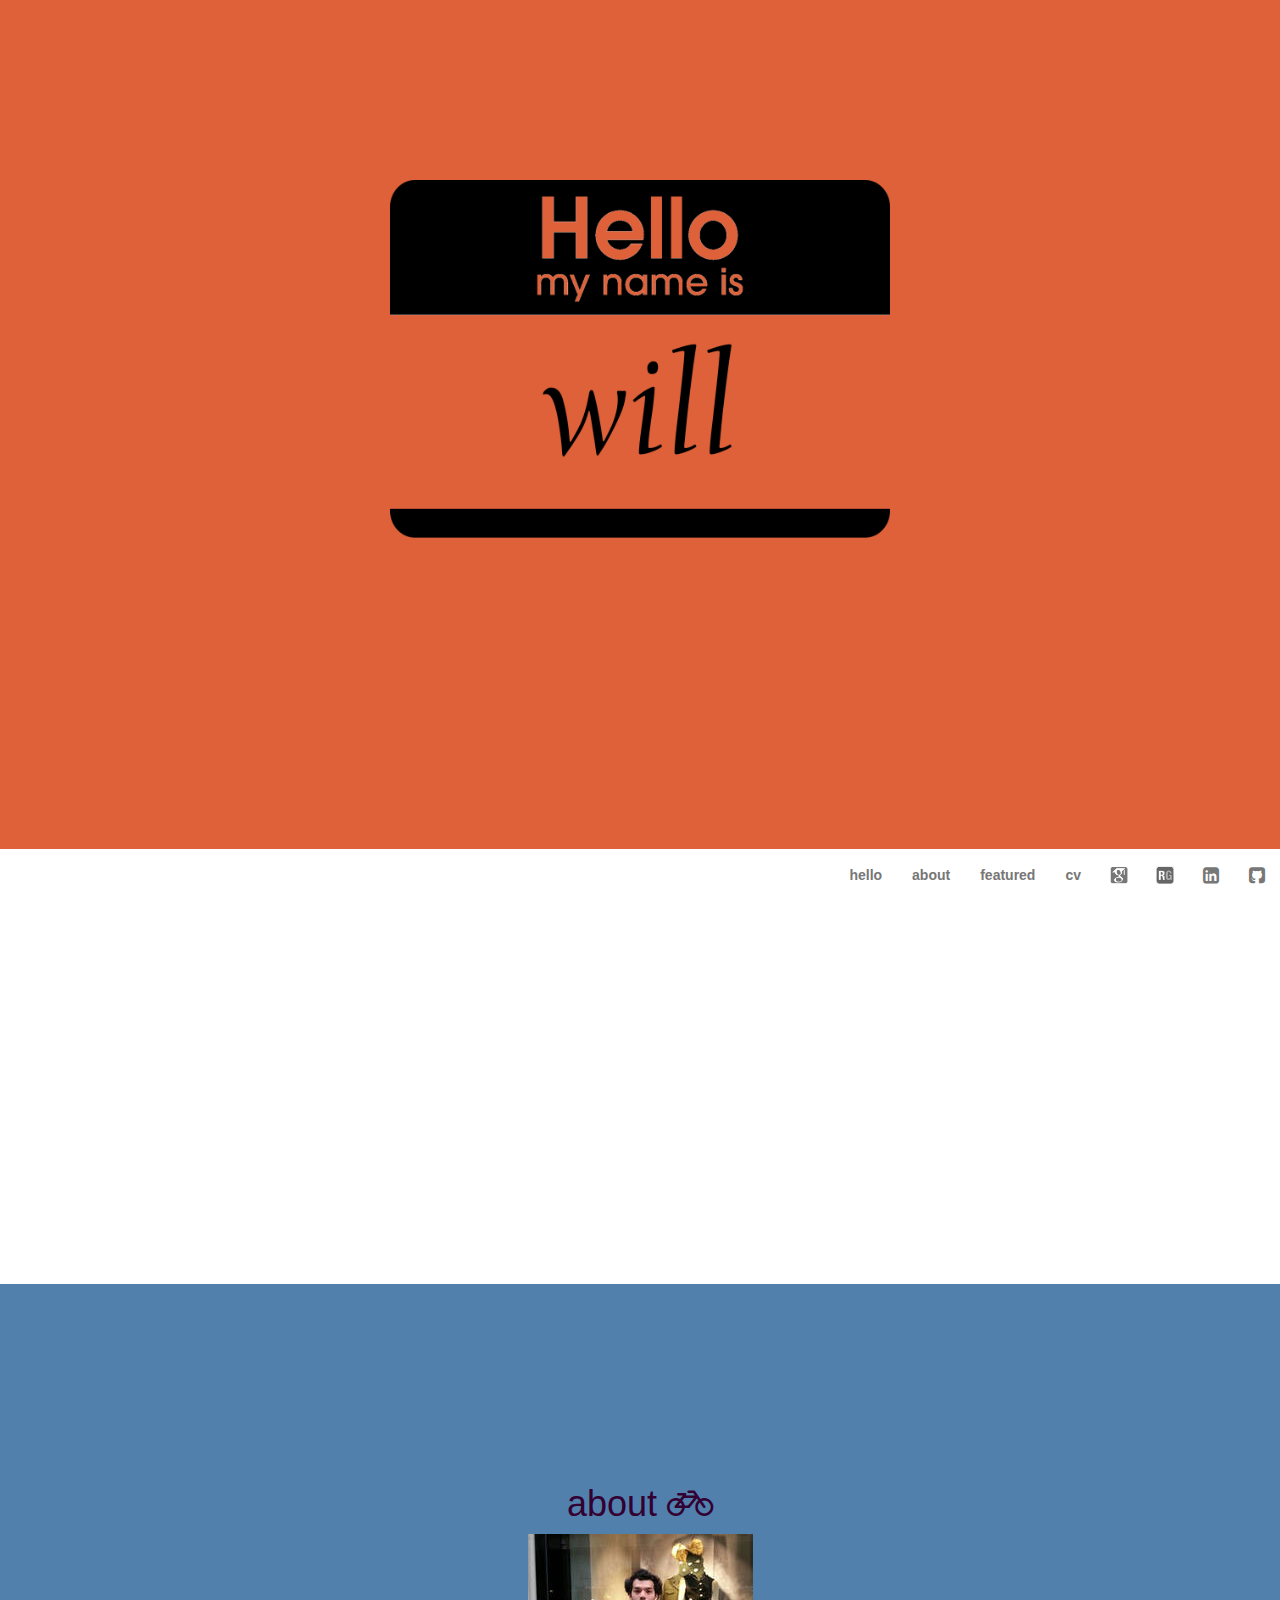
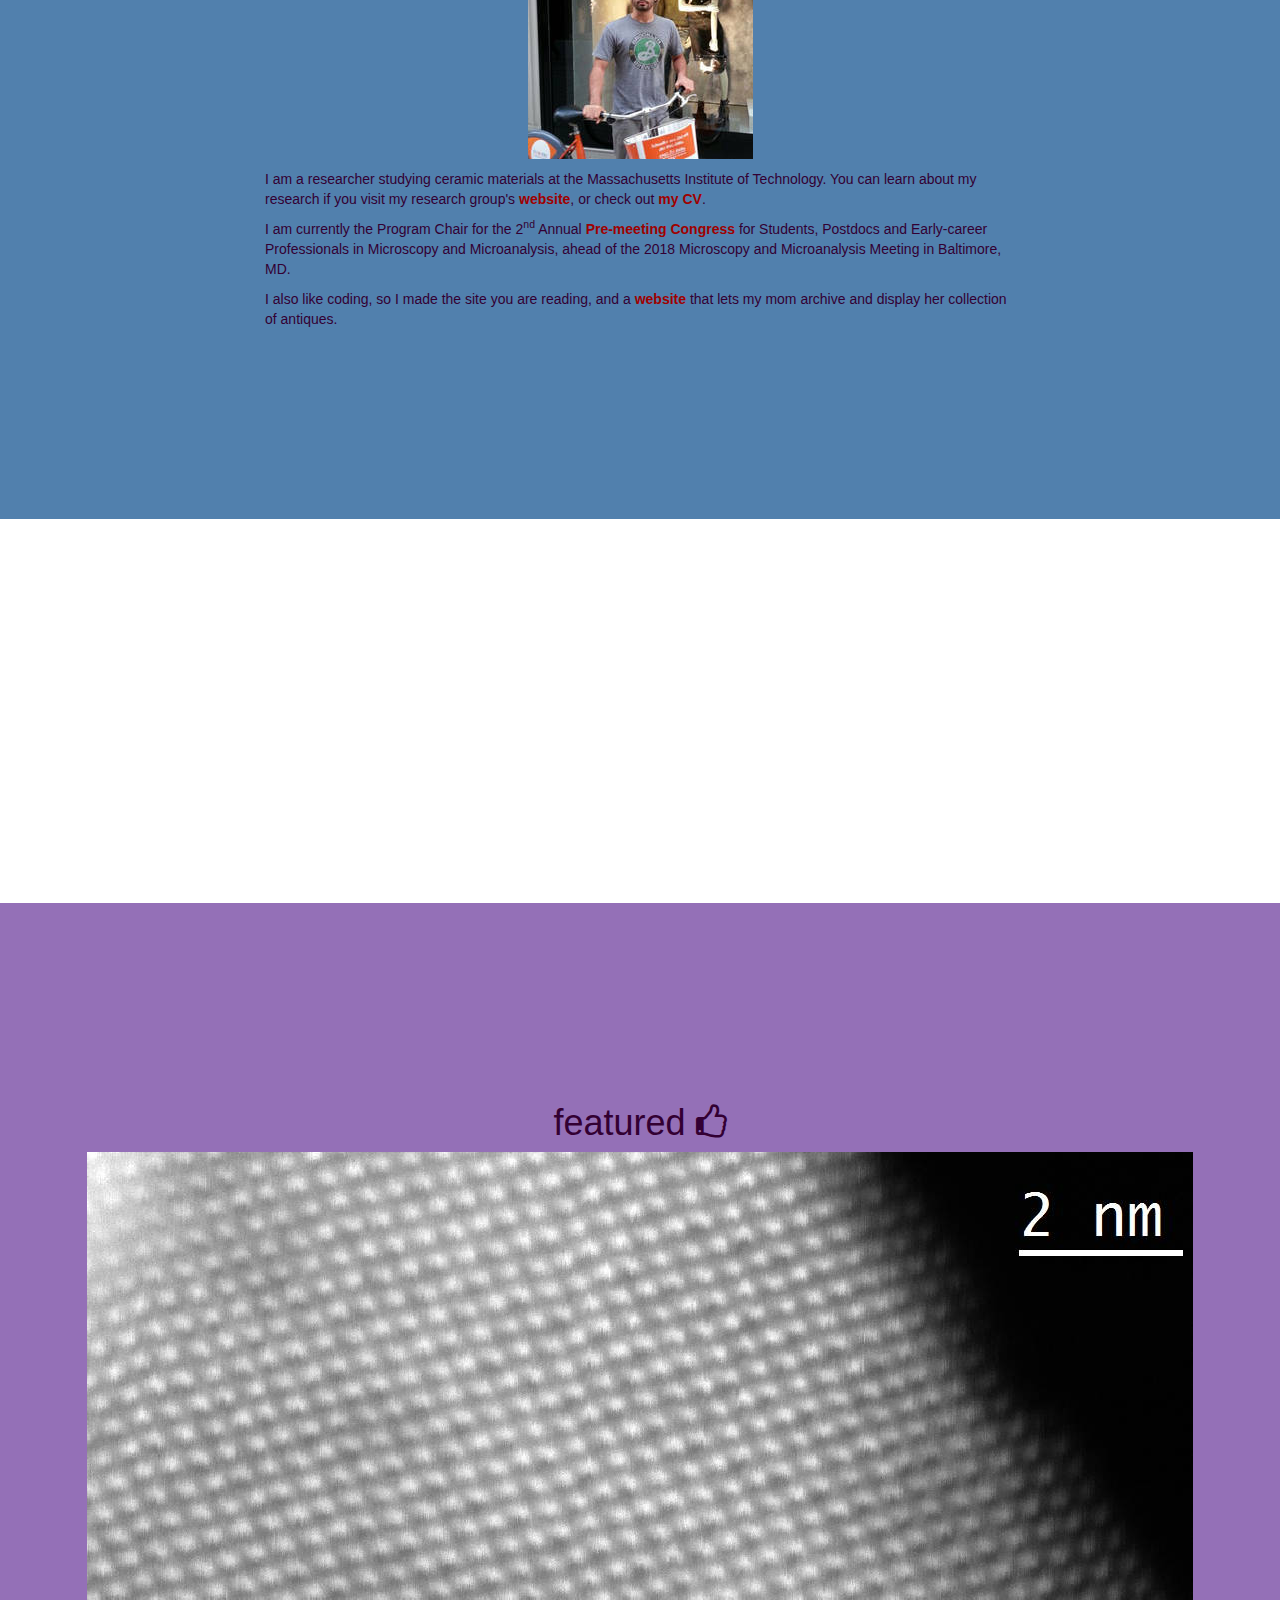
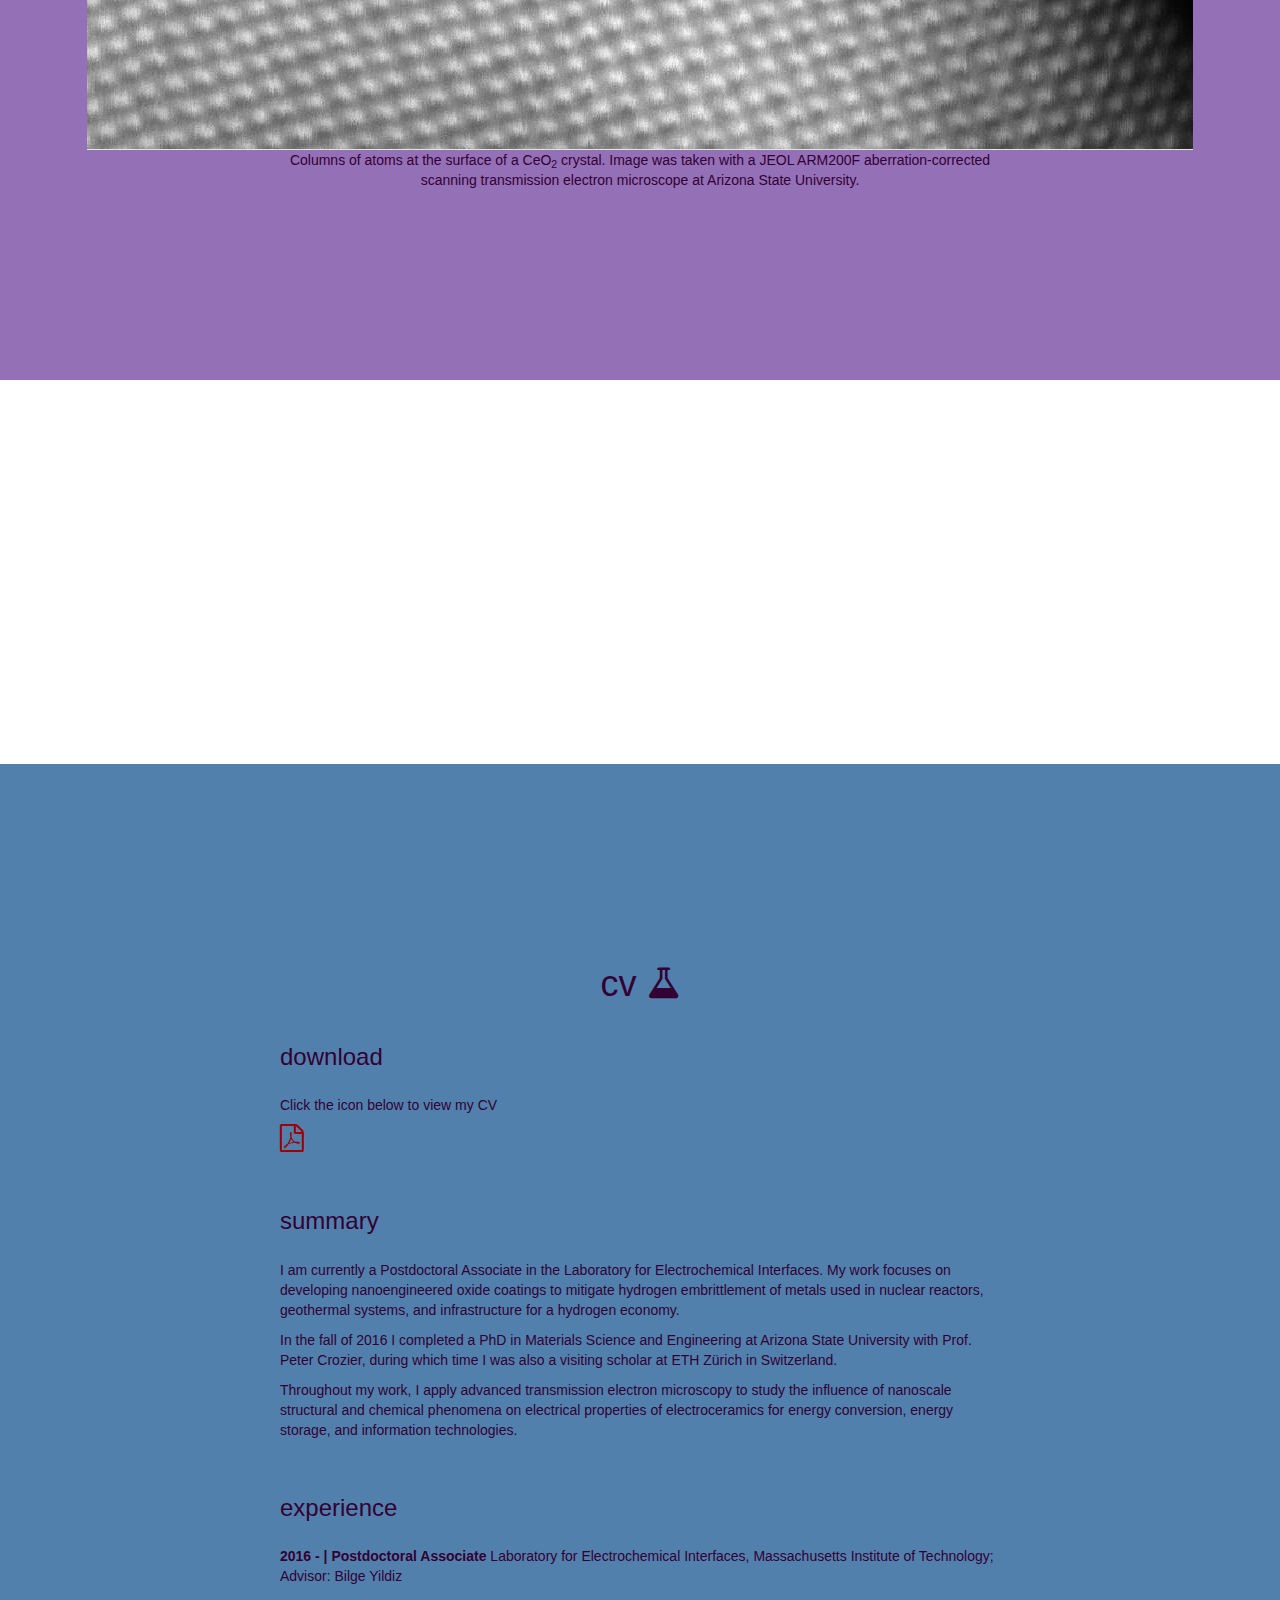
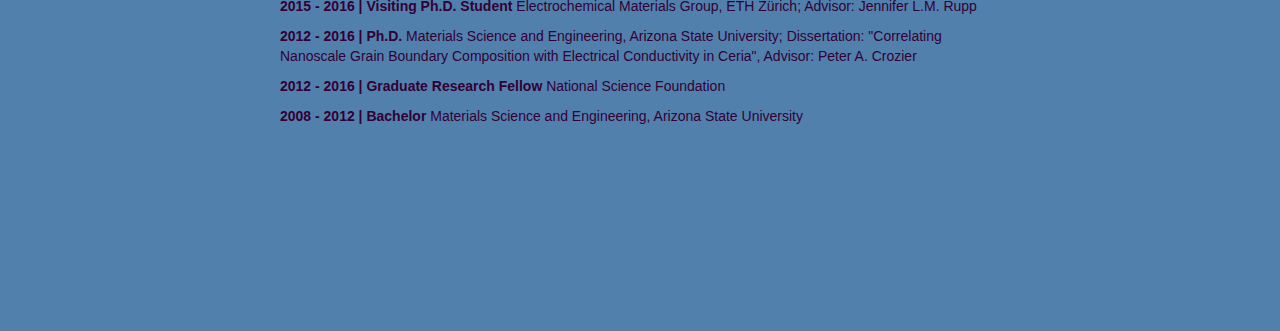
<file: home.html>
<!DOCTYPE html>
<html lang="en">

<head>
  <meta charset="utf-8">
  <meta http-equiv="X-UA-Compatible" content="IE=edge">
  <meta name="viewport" content="width=device-width, initial-scale=1">

	<title>will bowman</title>
  <link rel="icon" type="image/png" href="img/wb_icon.png" sizes="16x16">

  <link rel="stylesheet" type="text/css" href="css/bootstrap.min.css">
  <link rel="stylesheet" type="text/css" href="css/will.css">
  <link rel="stylesheet" type="text/css" 
    href="font-awesome-4.2.0/css/font-awesome.min.css">
  <script src="js/jquery-1.11.1.min.js"></script>
  <script src="js/bootstrap.min.js"></script>
  <script src="js/will.js"></script>
    <!-- HTML5 shim and Respond.js for IE8 support of HTML5 elements and media 
    queries -->
    <!-- WARNING: Respond.js doesn't work if you view the page via file:// -->
    <!--[if lt IE 9]>
      <script src="https://oss.maxcdn.com/html5shiv/3.7.2/html5shiv.min.js">
      </script>
      <script src="https://oss.maxcdn.com/respond/1.4.2/respond.min.js">
      </script>
    <![endif]-->
  <script>
    (function(i,s,o,g,r,a,m){i['GoogleAnalyticsObject']=r;i[r]=i[r]||function(){
    (i[r].q=i[r].q||[]).push(arguments)},i[r].l=1*new Date();a=s.createElement(o),
    m=s.getElementsByTagName(o)[0];a.async=1;a.src=g;m.parentNode.insertBefore(a,m)
    })(window,document,'script','//www.google-analytics.com/analytics.js','ga');

    ga('create', 'UA-59727435-1', 'auto');
    ga('send', 'pageview');
  </script>
</head>

<body>
<!-- navigation -->
<nav class="navbar navbar-default navbar-fixed-bottom navbar-will" 
  role="navigation">
  <div class="container-fluid">
    
    <div class="navbar-header">
      <button type="button" class="navbar-toggle collapsed collapse-will" 
        data-toggle="collapse" data-target="#top_navbar">
        <span class="sr-only">Toggle navigation</span>
        <span class="icon-bar"></span>
        <span class="icon-bar"></span>
        <span class="icon-bar"></span>
      </button>
    </div>
    
    <div class="collapse navbar-collapse" id="top_navbar">
      <ul class="nav navbar-nav navbar-right">
        <li>
          <a href="#hello" class="nav_btn">hello</a>
        </li>
        <li>
          <a href="#about" class="nav_btn">about</a>
        </li>
        <li>
          <a href="#featured" class="nav_btn">featured</a>
        </li>
        <li>
          <a href="#cv" class="nav_btn">cv</a>
        </li>
        <li>
          <a href="https://scholar.google.com/citations?user=lAulvXUAAAAJ&hl=en" 
          target="_blank" class="nav_btn_ a_gs"></a>
        </li>
        <li>
          <a href="https://www.researchgate.net/profile/Will_Bowman" 
          target="_blank" class="nav_btn_ a_rg"></a>
        </li>
        <li>
          <a href="https://www.linkedin.com/in/bowmanwilliam" target="_blank" 
            class="nav_btn linkedin_nav"><i class="fa fa-linkedin-square fa-lg">
            </i></a>
        </li>
        <li>
          <a href="https://github.com/willjbowman" target="_blank" 
          class="nav_btn git_nav"><i class="fa fa-github-square fa-lg"></i></a>
        </li>
      </ul>
    </div><!-- .collapse navbar-collapse -->

  </div>
</nav><!-- navigation -->

<header id="hello" class="content_section">
  <center>
    <img src="img/hello.png" class="my_name_is_will">
  </center>
</header>

<section class="spacer"></section>

<section id="about" class="content_section">
  <div class="container">
    <div class="row">
      <center>
        <h1>about <i class="fa fa-bicycle"></i></h1>
      </center>
    </div>
    <div class="row">
      <center>
        <img src="img/will.jpg" style="padding-bottom:10px;">
      </center>
    </div>
    <div class="row">
      <div class="col-md-8 col-md-offset-2">
        <p>I am a researcher studying ceramic materials at the Massachusetts Institute of Technology. You can learn about my research if you visit my research group's <a href="http://web.mit.edu/yildizgroup/LEI/members.html" 
        class="link" target="_blank">website</a>, or check out 
        <a href="#cv" class="link">my CV</a>.</p>

        <p>I am currently the Program Chair for the 2<sup>nd</sup> Annual <a href="https://www.microscopy.org/students/x60.cfm" class="link" target="_blank">Pre-meeting Congress</a> for Students, Postdocs and Early-career Professionals in Microscopy and Microanalysis, ahead of the 2018 Microscopy and Microanalysis Meeting in Baltimore, MD.</p>

        <p>I also like coding, so I made the site you are reading, and a 
        <a href="http://www.fransdollcareandrepair.com/" target="_blank" 
        class="link">website</a> that lets my mom archive and 
        display her collection of antiques.</p>

      </div>
    </div>
  </div>
</section>

<section class="spacer"></section>

<section id="featured" class="content_section">
  <div class="container">
    <div class="row">
      <center>
        <h1>featured <i class="fa fa-thumbs-o-up"></i></h1>
      </center>
    </div>
    <div class="row">
      <center>
        <img src="img/ceria_stem_150131.jpg" class="img-responsive" alt="Ceria ADF STEM">
      </center>
    </div>
    <div class="row">
      <div class="col-md-offset-2 col-md-8">
        <center>
          <p>Columns of atoms at the surface of a CeO<sub>2</sub> crystal. Image was taken with a JEOL ARM200F aberration-corrected scanning transmission electron microscope at Arizona State University.</p>
        </center>
      </div>
    </div>
  </div>
</section>

<section class="spacer"></section>

<section id="cv" class="content_section">
  <center>
    <h1>cv <i class="fa fa-flask"></i></h1>
  </center>
  <div class="container">
    <div class="row">

      <div class="col-md-8 col-md-offset-2">
        <div class="panel cv-panel">
          <div class="panel panel-heading">
            <h3>download</h3>
          </div>
          <div class="panel panel-body">
            <p>
              Click the icon below to view my CV
            </p>
            <p>
              <a href="Will Bowman CV web.pdf" class="link" target="_blank" title="will's cv"><i class="fa fa-file-pdf-o fa-2x"></i></a>
            </p>
          </div>
        </div>

        <div class="panel cv-panel">
          <div class="panel panel-heading">
            <h3>summary</h3>
          </div>
          <div class="panel panel-body">
            <p>I am currently a Postdoctoral Associate in the Laboratory for Electrochemical Interfaces. My work focuses on developing nanoengineered oxide coatings to mitigate hydrogen embrittlement of metals used in nuclear reactors, geothermal systems, and infrastructure for a hydrogen economy.</p>

            <p>In the fall of 2016 I completed a PhD in Materials Science and Engineering at Arizona State University with Prof. Peter Crozier, during which time I was also a visiting scholar at ETH Zürich in Switzerland.</p>

            <p>Throughout my work, I apply advanced transmission electron microscopy to study the influence of nanoscale structural and chemical phenomena on electrical properties of electroceramics for energy conversion, energy storage, and information technologies.</p>
          </div>
        </div>

        <!-- <div class="panel cv-panel"> -->
          <!-- <div class="panel panel-heading"> -->
            <!-- <h3>skills</h3> -->
          <!-- </div> -->
          <!-- <div class="panel panel-body"> -->
            <!-- <p></p> -->
          <!-- </div> -->
        <!-- </div> -->
        <div class="panel cv-panel">
          <div class="panel panel-heading">
            <h3>experience</h3>
          </div>
          <div class="panel panel-body">
            <p><b>2016 - | Postdoctoral Associate</b> Laboratory for Electrochemical Interfaces, Massachusetts Institute of Technology; Advisor: Bilge Yildiz</p>
            <p><b>2015 - 2016 | Visiting Ph.D. Student</b> Electrochemical Materials Group, ETH Zürich; Advisor: Jennifer L.M. Rupp</p>
            <p><b>2012 - 2016 | Ph.D.</b> Materials Science and Engineering, Arizona State University; Dissertation: "Correlating Nanoscale Grain Boundary Composition with Electrical Conductivity in Ceria", Advisor: Peter A. Crozier</p>
            <p><b>2012 - 2016 | Graduate Research Fellow</b> National Science Foundation</p>
            <p><b>2008 - 2012 | Bachelor</b> Materials Science and Engineering, Arizona State University</p>
          </div>
        </div>
      </div>

      <div class="col-md-2">
      </div>
    </div>
  </div>
</section>

</body>

</html>
</file>
<file: css/will.css>
html, body {
	height: 100%;
	color: #330033;
}

.navbar-will {
	background-color: white;
	border-color: white;
}

.navbar-default .navbar-collapse {
	border-color: transparent;
}

.collapse-will {
	border-color: transparent;
}

/*should be modal object or something*/
.modal-btn{
	margin: 0 auto;
	width: 300px;
}

div.modal-button{
	text-align: center;
	padding-bottom: 5px;
}

div.modal-input{
	margin: 0 auto;
	width: 300px;
	margin-bottom: 5px;
}

.modal-or-separator{
	text-align: center;
}

.login-options{
	margin-bottom: 5px;
}

.remember_me{
	float: left;
}

.forgot_password{
	float: right;
}

.master-navbar{
	margin-bottom: 0;
}

.row{
	margin-right: -15px;
	margin-left: -15px;
}

.inbox-select{
	width: 200px;
}

.ui-col-option{
	width: 100%;
}

.form-input{
	height: 45px;
	margin-bottom: 5px;
}

.modal-radio{
	width: 300px;
}

.spacer {
	padding: 15% 0px;
	overflow: hidden;
	position: relative;
}

.content_section {
	/*padding: 15% 0px;*/
	padding: 20vh 0px;
	overflow: hidden;
	position: relative;
}

#hello {
	height: 100%;
	/*background: #5cb85c;*/
	background: #DE613A;
}

.hello {
	/*color: #5cb85c;*/
	color: #DE613A;
}

#about {
	/*background: #5bc0de;*/
	background: #5180AD;
}

.about {
	/*color: #5bc0de;*/
	color: #5180AD;
}

#featured {
	/*background: #D9534F;*/
	background: #9470B7;
}

.featured {
	/*color: #D9534F;*/
	color: #9470B7;
}

#projects {
	background: #d9534f;
}

#cv {
	/*background: #f0ad4e;*/
	background: #5180AD;
}

.cv {
	/*color: #f0ad4e;*/
	color: #5180AD;
}

.about-image {
	text-align: center;
	margin-bottom: 5px;
}

.link {
	font-weight: 700;
	color: #9F0000;
}

.link:hover {
	text-decoration: none;
	color: #505059;
}

a.about_link {
	color: #3939A5;
}

a.featured_link {
	color: #9F0000;
}

a.cv_link {
	color: #BE4405;
}

.navbar-nav > li > a {
	text-align: center;
	font-weight: bolder;
}

.a_gs {
	background: url( '../img/gs_icon_stack.jpg' );
}


.a_rg {
	background: url( '../img/rg_icon_stack.jpg' );
}

.nav_btn_ {
	text-align: center;
	width: 46px;
	height: 50px;
	background-repeat: no-repeat;
	background-position: center -21px;
	background-size: 18px auto;
}

.nav_btn_:hover {
	background-position: center 16px;
}

@media (max-width: 768px) {
	.nav_btn_ {
		width: 100%;
	}
}

.panel {
	margin-bottom: 0;
	background-color: transparent;
	border: none;
	box-shadow: none;
	-webkit-box-shadow: none;
}

.panel-heading {
	padding-bottom: 0;
}

.project-grid-img {
	max-width: 100%;
}

.project-grid {
	margin-bottom: 5px;
}

.project_grid_caption {
	position: absolute;
	bottom: 0px;
	overflow: hidden;
	text-align: center;
	width: 100%;
	padding: 5% 30px 1% 0px;
}

.caption_dark {
	color: black;
}

.project_grid_caption:hover {
	color: grey;
}

.my_name_is_will {
	width: 50%;
	max-width: 500px;
}

.project {
	color: #FFFFFF;
}

.project:hover {
	color: grey;
	text-decoration: none;
}

.project_link {
	color: #FFFFFF;
}

.project_lin:hover {
	color: black;
	text-decoration: none;
}

.linkedin_nav:hover {
	color: #0177B5 !important;
}

.git_nav:hover {
	color: #F44D27 !important;
}
</file>
